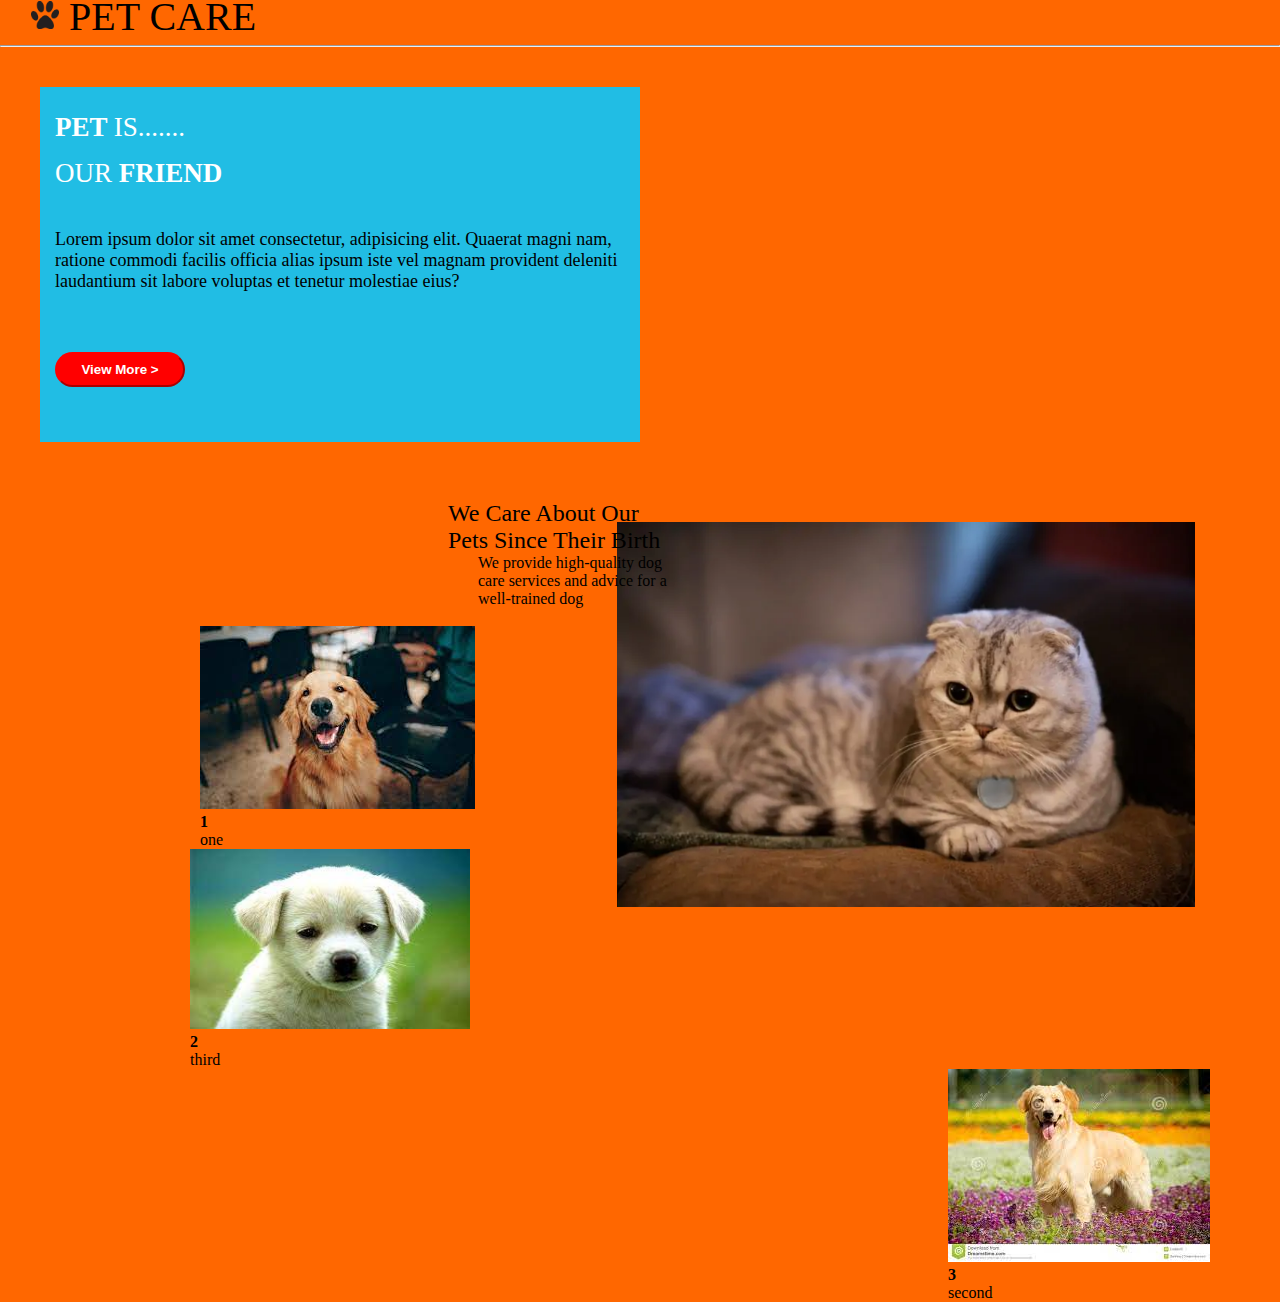
<file: about.html>
<!DOCTYPE html>
<html lang="en">
<head>
  <meta charset="UTF-8">
  <meta http-equiv="X-UA-Compatible" content="IE=edge">
  <meta name="viewport" content="width=device-width, initial-scale=1.0">
  <title>ABOUT</title>
  <link rel="stylesheet" type="text/css" href="mjstyle.css">
</head>
<Style>

</Style>
<body><!--header section-->
  <header>
    <!-- image section-->

    <img src="logo1.png" alt="logo" width="90px" height="30px">
    <div class="head">
      <h2 style="color: black; font-family: serif; font-size: 40px; ">PET CARE </h2>
      
    </div>
    
  </header>
<hr>


  <div class="write"> 
    
<h2 id="bottom"><span class="font-style"> PET </span> IS....... </h2>
    <h2 id="bottom">OUR <span> FRIEND</span></h2>
    <p id="content">Lorem ipsum dolor sit amet consectetur, adipisicing elit. Quaerat magni nam, ratione commodi facilis officia alias ipsum iste vel magnam provident deleniti laudantium sit labore voluptas et tenetur molestiae eius?</p>
    <button class="view"> <a href="http://instagram.com/mjcreation4u?igshid=YmMyMTA2M2Y=" target="_blank"> <b> View More &gt; </b> </a></button>
  </div>
  <div class="photo">
    <img src="cat.webp" alt="" width>
  </div>
  <br>
  <br>
  <div class="center">
    <h2 id="bottomheading"><b>We Care About Our Pets Since Their Birth</b></h2>
    <p>We provide high-quality dog care services and advice for a well-trained dog</p>
  </div>
  <br>
  <div class="three">
<div class="one">
  <img src="dog1.jpg" alt="error">
  <h4>1</h4>
  <p>one</p>
</div>
<div class="second">
  <img src="dog2.jpg" alt="error">
  <h4>2</h4>
  <p>third</p>
</div>
<div class="thirdy">
  <img src="dog3.jpg" alt="error">
  <h4>3</h4>
  <p>second</p>
  </div>
</body>
</html>
</file>
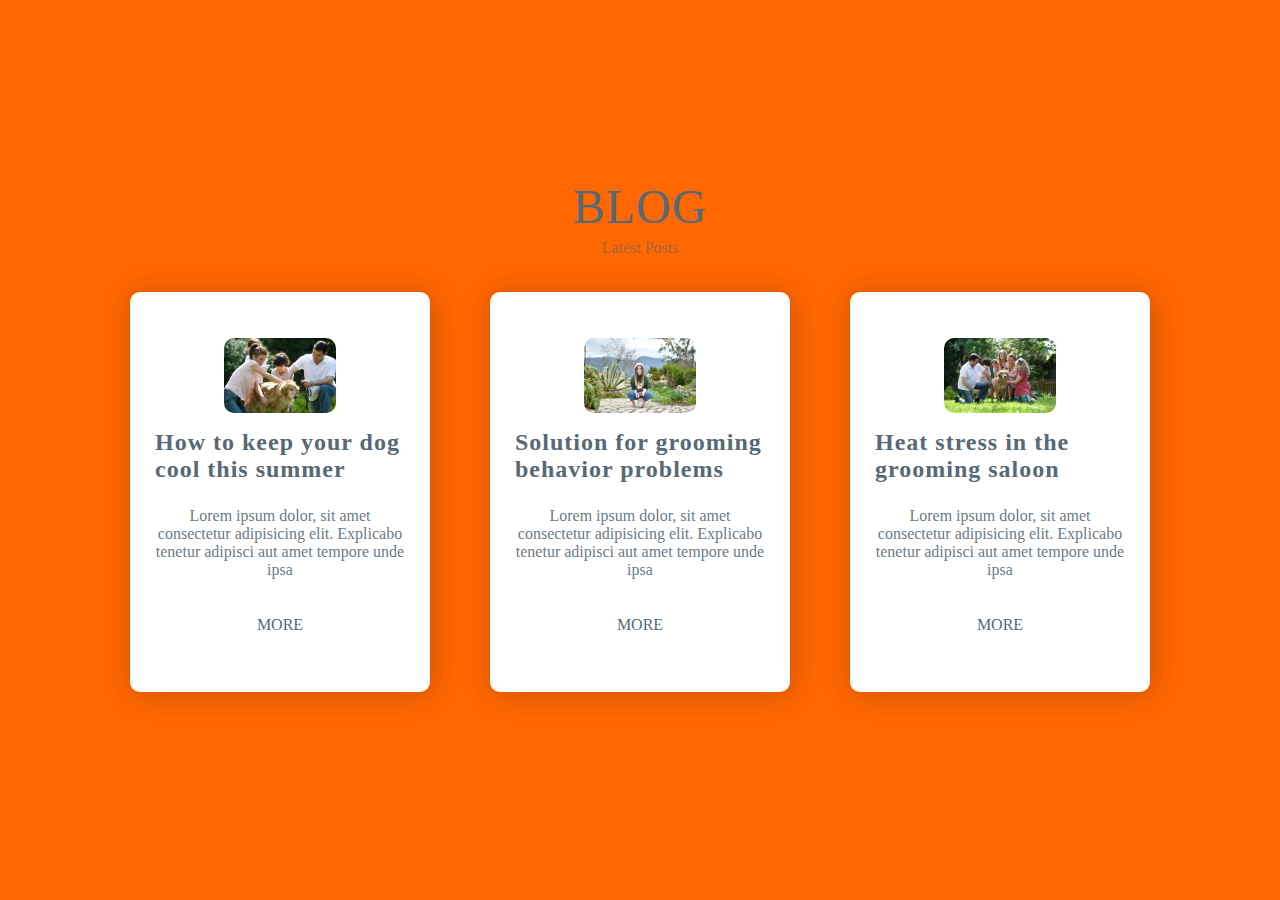
<file: blog.html>
<!Doctype html>
<html>
<head>
 <meta charset="UTF-8">
    <meta name="viewport" content="width=device-width, initial-scale=1.0">
    <link rel="stylesheet" type="text/css" href="bstyle.css">
<title>BLOG</title>
</head>
<style> 
</style>
<body>
<section class="services">
   <!--heading-->
   <div class="s-heading">
   <h1> BLOG</h1>
   <p>Latest Posts</p>
</div>
<!--services-box-container-->
<div class="s-box-container">
   <!--box-1---->
   <div class="s-box">
      <!--image--->
      <img src="summer.jpg" alt="services">
      <!--services-name--->
      <h1>How to keep your dog cool this summer</h1>
      <!--details-->
      <p>Lorem ipsum dolor, sit amet consectetur adipisicing elit. Explicabo tenetur adipisci aut amet tempore unde ipsa</p>
<!--btn-->
<a href="#" class="s-btn">MORE</a>
</div>
 <!--box-2---->
   <div class="s-box">
      <!--image--->
      <img src="behaviour.jpg" alt="services">
      <!--services-name--->
      <h1>Solution for grooming behavior problems</h1>
      <!--details-->
      <p>Lorem ipsum dolor, sit amet consectetur adipisicing elit. Explicabo tenetur adipisci aut amet tempore unde ipsa</p>
<!--btn-->
<a href="#" class="s-btn">MORE</a>
</div>
 <!--box-3---->
   <div class="s-box">
      <!--image--->
      <img src="heatstress.jpg" alt="services">
      <!--services-name--->
      <h1>Heat stress in the grooming saloon</h1>
      <!--details-->
      <p>Lorem ipsum dolor, sit amet consectetur adipisicing elit. Explicabo tenetur adipisci aut amet tempore unde ipsa</p>
<!--btn-->
<a href="#" class="s-btn">MORE</a>
</div>
</div>
</body>
</html>
</file>
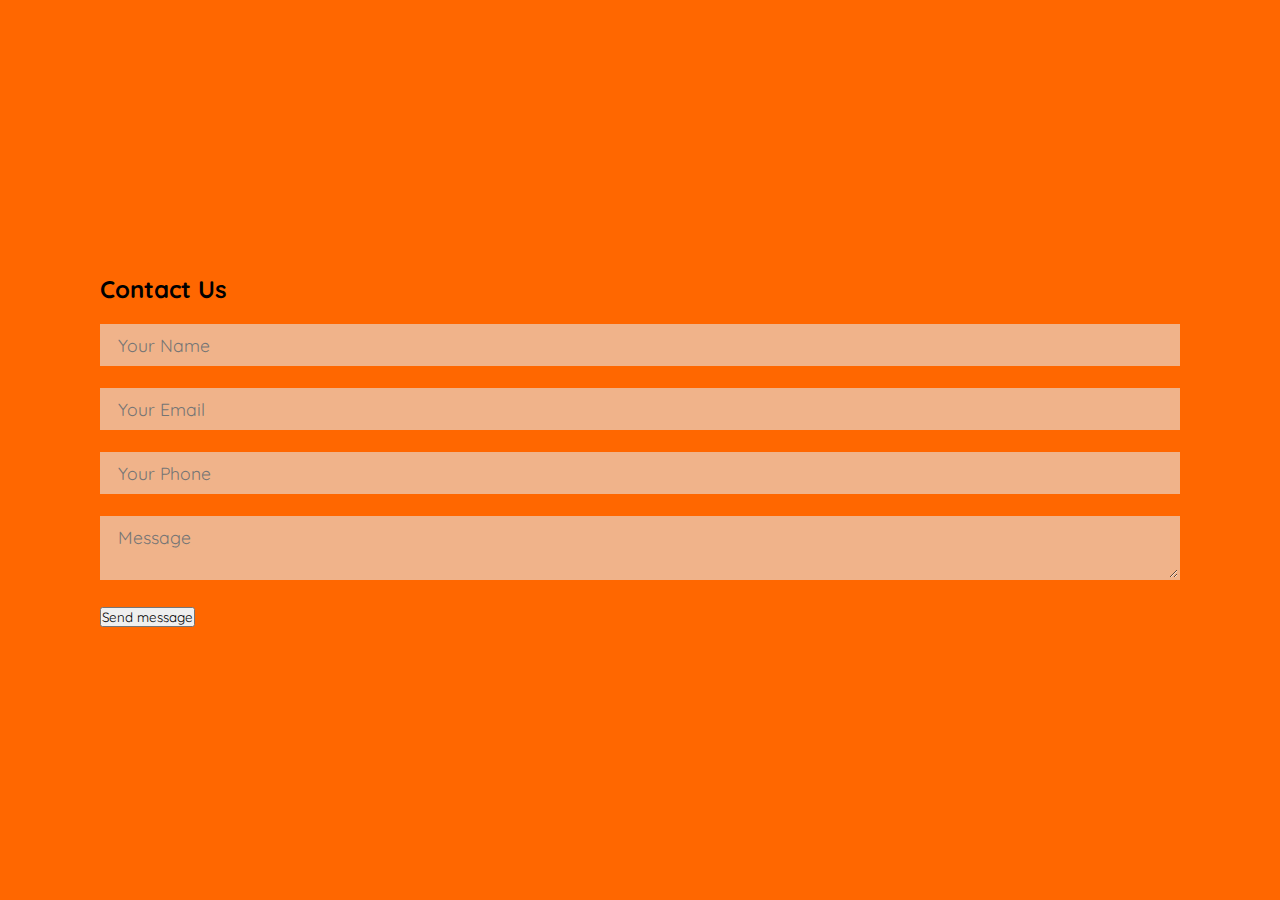
<file: help.html>
<!Doctype html>
<html>
<head>
 <meta charset="UTF-8">
    <meta name="viewport" content="width=device-width, initial-scale=1.0">
    <link rel="stylesheet" type="text/css" href="hstyle.css">
    <link rel="preconnect" href="https://fonts.googleapis.com">
<link rel="preconnect" href="https://fonts.gstatic.com" crossorigin>
<link href="https://fonts.googleapis.com/css2?family=Quicksand:wght@300&display=swap" rel="stylesheet">
<title>HELP CENTER</title>
</head>
<style> 
</style>
<body>
   <div class="container">
      <div class="container-box">
      <div class="left"></div>
         <div class="right">
            <h2>Contact Us</h2>
            <input type="text" class="field" placeholder="Your Name">
             <input type="email" class="field" placeholder="Your Email">
              <input type="text" class="field" placeholder="Your Phone">
              <textarea class="field" placeholder="Message"></textarea>
              <button type="submit">Send message</button>
           </div>
        </div>
     </div>

</body>
</html>
</file>
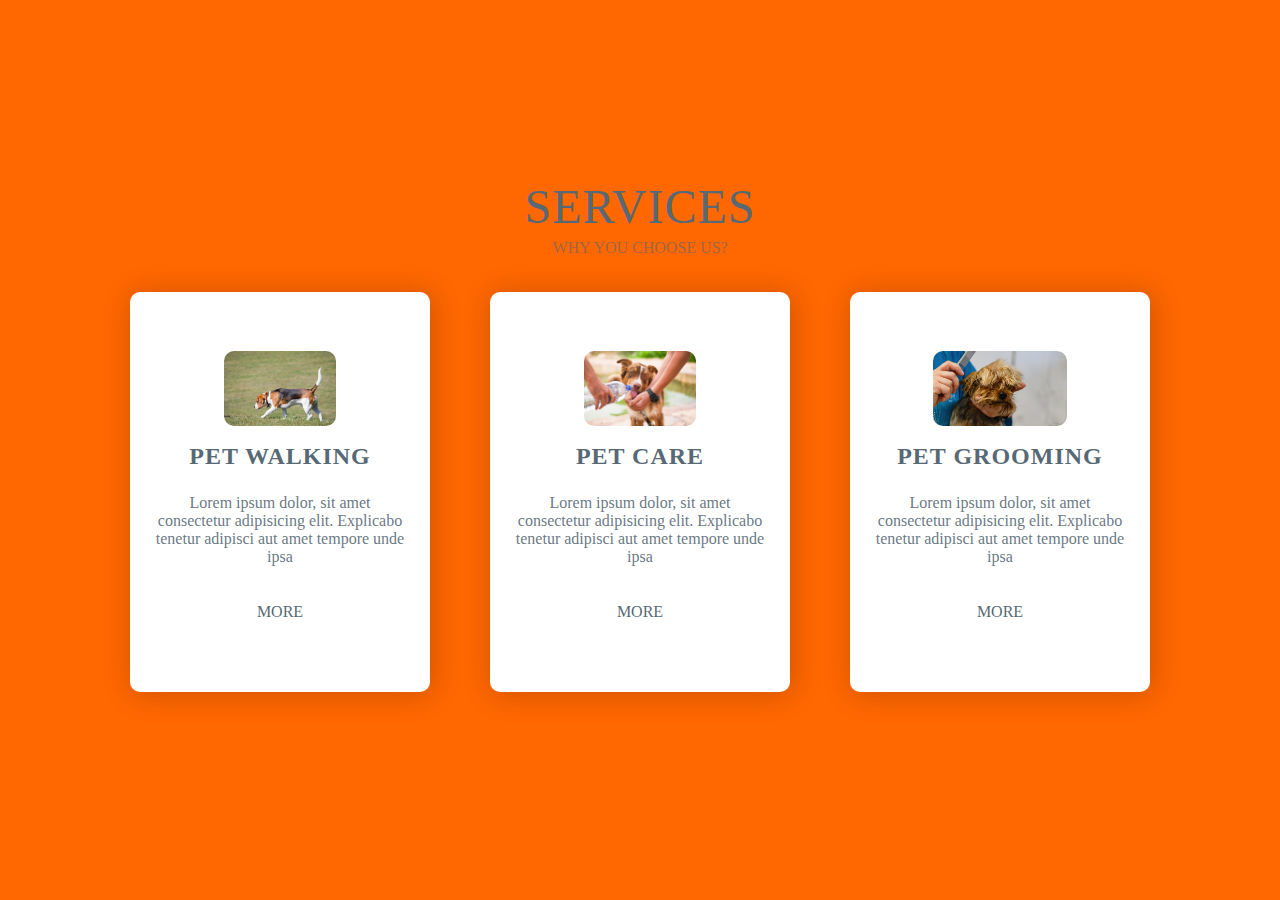
<file: service.html>
<!Doctype html>
<html>
<head>
 <meta charset="UTF-8">
    <meta name="viewport" content="width=device-width, initial-scale=1.0">
    <link rel="stylesheet" type="text/css" href="sstyle.css">
<title>SERVICE</title>
</head>
<style> 
</style>
<body>
<section class="services">
   <!--heading-->
   <div class="s-heading">
   <h1> SERVICES</h1>
   <p>WHY YOU CHOOSE US?</p>
</div>
<!--services-box-container-->
<div class="s-box-container">
   <!--box-1---->
   <div class="s-box">
      <!--image--->
      <img src="walk.jpg" alt="services">
      <!--services-name--->
      <h1>PET WALKING</h1>
      <!--details-->
      <p>Lorem ipsum dolor, sit amet consectetur adipisicing elit. Explicabo tenetur adipisci aut amet tempore unde ipsa</p>
<!--btn-->
<a href="#" class="s-btn">MORE</a>
</div>
 <!--box-2---->
   <div class="s-box">
      <!--image--->
      <img src="care.jpg" alt="services">
      <!--services-name--->
      <h1>PET CARE</h1>
      <!--details-->
      <p>Lorem ipsum dolor, sit amet consectetur adipisicing elit. Explicabo tenetur adipisci aut amet tempore unde ipsa</p>
<!--btn-->
<a href="#" class="s-btn">MORE</a>
</div>
 <!--box-3---->
   <div class="s-box">
      <!--image--->
      <img src="groom.jpg" alt="services">
      <!--services-name--->
      <h1>PET GROOMING</h1>
      <!--details-->
      <p>Lorem ipsum dolor, sit amet consectetur adipisicing elit. Explicabo tenetur adipisci aut amet tempore unde ipsa</p>
<!--btn-->
<a href="#" class="s-btn">MORE</a>
</div>
</div>
</body>
</html>
</file>
<file: mjstyle.css>
body{
            background-color:#FF6700;
  }
  header img{
    width: 30px;
    padding:1px;
    margin-left: 30px;
  }
.head{
  display: inline-block;
  padding: 5px;
  font-size: 30px;
  font-weight: bold;
  margin-top: -15px;
}
/*call*/
.btn h2{
font-family: arial;
}
.write{
  display: inline-block;
  /* border: 2px solid black; */
  background-color:rgb(33, 189, 228);
  width: 600px;
  height: 355px;
  margin: 40px;
  padding: 15px;
  font-size:18px;
}
.view{
  background-color: red;
  width: 130px;
  height: 35px;
  border-radius: 20px;
  border-color: red;
 margin-top: 60px; 
}
.photo{
  display: inline-block;
  float: right;
  width: 610px;
}
.photo img{
  margin-top: 40px;
  margin-left: -53px;
  height: 385px;
}
.center{
margin-left: 35%;

}
.center p{
  padding-left: 30px;
}
.three{
  
  /* border: 2px solid black; */

}
.one{
  display: inline-block;
  margin-left: 200px;
}
.second{
  display: inline-block;
  float: right;
  margin-right: 200px;
}
.second img{
  height: 180px;
  width: 280px;
}
.thirdy{
  display: inline-block;
  float: right;
  margin-right: 70px;
  /* height: 50px; */
}
.container{
  /* display: inline-block; */
margin-left: 35%;
}
.container h2{
  margin-top: -20px;
  margin-left: 30px;

}
.post div img{
  padding: 12px;
  
}
.post div p{
  padding-left: 30px;
}

.post1{
  margin-left: -30px;
  width: 74px;
  height: 92px;
  border-radius: 20px;
  border: 2px solid black;
}
.ads :havor{
  background-color: yellow;
}

.post2{
  float: right;
  display: inline-block;
  border: 2px solid black;
  margin-top: -85px;
  margin-right: 50%;
  width: 74px;
  height: 92px;
  border-radius: 20px;
  /* margin-left: -70px; */
  /* display: inline-block; */
}
.post3{
  float: right;
  display: inline-block;
  border: 2px solid black;
  margin-top: -10px;
  margin-right:60%;
  width: 74px;
  height: 92px;
  border-radius: 20px;
  /* display: inline-block; */
}
.post4{
  margin-left: 64px;
  margin-top: -2px;
  display: inline-block;
  border: 2px solid black;
  width: 74px;
  height: 92px;
  border-radius: 20px;
}
.post5{
  /* display: inline-block; */
  border: 2px solid black;
  margin-top: -48px;
  margin-left: 176px;
  width: 74px;
  height: 92px;
  border-radius: 20px;
}

/* container */
h1{
  text-align: left;
}
h3{
  text-align: center;
}
span{

text-align: left;
}
button{
  color: white;
}
span{
      color: white;
      font-weight: bold;
   }
h2{
  font-weight: 300;color: white;
}


#logo1{
    font-weight: 300;
    color: black;
  }
#bottom{
  margin-top: 10px;
  margin-bottom: 15px;
}
#content{
  margin-top: 40px;
}
#bottomheading
{
  color: black;
}
a {
  color: white;
 display: inline-block;
 text-decoration: none;
}
#footer{
  color: darkblue;
  font-family: serif;
  font-size: 21px;
  font-weight: bold;

}
.highlight
{
  color: darkgoldenrod;
}
#footer1
{
  color: darkblue;
}
/*above content of heading*/
*{
    margin: 0;
    padding: 0;
    box-sizing: border-box;
}
:root{
    --red: #F26419;
    --orange: #F6AE2D;
    --dark-blue: #33658A;
    --light-blue: #86BBD8;
    --dark: #2F4858;
}
/* align container */
.container__center{
    display: flex;
    flex-direction: column;
    justify-content: center;
    align-items: center;
}
.center__row{
    display: flex;
    justify-content: space-between;
    align-items: center;
}
.align__left{
    display: flex;
    flex-direction: column;
    justify-content: center;
    align-items: flex-start;
}
.content{
    font-size: 18px;
    letter-spacing: 2px;
    line-height: 22px;
    margin: 2rem 0;
    color: var(--dark);
    text-decoration: none;
}
ul li{list-style: none;}
</file>
<file: bstyle.css>
body{
    margin: 0px;
    padding: 0px;
            background-color:#FF6700;   
    font-family: calibri;
}
a{
    text-decoration: none;
}
.services{
    width: 100%;
    height: 100vh;
    display: flex;
    justify-content: center;
    align-items: center;
    flex-direction: column;
}
.s-heading{
    text-align: center;
}
.s-heading h1{
    color: #576975;
    font-size: 3rem;
    font-weight: 400;
    letter-spacing: 1px;
    margin: 0px;
}
.s-heading p{
    color: rgba(87, 105, 117, 0.6);
    font-size: 1rem;
    margin: 5px;
    text-align: center;
}
.s-box-container{
    width: 100%;
    display: flex;
    justify-content: center;
    align-items: center;
}
.s-box img{
    height: 75px;
    border-radius: 10px;
}
/* box shape and styling*/
.s-box{
    display: flex;
    background-color: #fff;
    flex-direction: column;
    justify-content: center;
    align-items: center;
    border-radius: 10px;
    width: 300px;
    height: 400px;
    padding: 20px 25px;
    box-sizing: border-box;
    margin: 30px;
    box-shadow: 2px 2px 30px rgba(0, 0, 0, 0.2);

}
.s-box h1{
    color: #576975;
    letter-spacing: 1px;
    font-size: 1.5rem;
    margin-bottom: 8px;
}
.s-box p{
    color:rgba(87, 105, 117, 0.9);
    text-align: center;
}
/* button name more --shaping and style*/ 
.s-btn{
    width: 140px;
    height: 40px;
    border-radius: 20px;
    border-radius: 1px solid rgba(74,144,226,0.5);
    display: flex;
    justify-content: center;
    align-items: center;
    color: #576975;
    margin-top:10px ;
}
</file>
<file: hstyle.css>
*{
	padding: 0;
	margin: 0;
	box-sizing: border-box;
    font-family: 'Quicksand', sans-serif;
}
body{
	width: 100%;
	height: 100vh;
        background-color:#FF6700;}


.container{
	position: relative;
	display: flex;
	justify-content: center;
	align-items: center;
	width: 100%;
	height: 100%;
	padding: 20px 100px;
}

.contact-box{
	max-width: 850px;
	display: grid;
	grid-template-columns: repeat(2, 1fr) ;
	justify-content: center;
	align-items: center;
	text-align: center;
	background-color: #fff;
}
h2{
	position: relative;
	padding-bottom: 10px;
	margin-bottom: 10px;}
	h2: after{
	content: '';
	position: absolute;
	left: 50%;
	bottom: 0;
	transform: translateX(-50%);
	height: 4px;
	width: 50px;
	border-radius: 2px;
	background-color: #2ecc71;
}
.field{
	width: 100%;
	outline: none;
	border: 2px solid rgba(0, 0, 0,0);
	padding: 0.5rem 1rem;
	background-color: rgba(230, 230, 230, 0.6);
	font-size: 1.1rem;
	margin-bottom: 22px;
	transition: 0.3s;
}
.field:hover{
	background-color: rgba(0, 0, 0, 0.1);
}
/*help center-submit*/
form button:active{
    transform: scale(0.99);
}
</file>
<file: sstyle.css>
body{
    margin: 0px;
    padding: 0px;
        background-color:#FF6700;
    font-family: calibri;
}
a{
    text-decoration: none;
}
.services{
    width: 100%;
    height: 100vh;
    display: flex;
    justify-content: center;
    align-items: center;
    flex-direction: column;
}
.s-heading{
    text-align: center;
}
.s-heading h1{
    color: #576975;
    font-size: 3rem;
    font-weight: 400;
    letter-spacing: 1px;
    margin: 0px;
}
.s-heading p{
    color: rgba(87, 105, 117, 0.6);
    /* rem-font size of html elements*/
    font-size: 1rem;
    margin: 5px;
    text-align: center;
}
.s-box-container{
    width: 100%;
    display: flex;
    justify-content: center;
    align-items: center;
}
.s-box img{
    height: 75px;
    border-radius: 10px;
}
/* box shape and styling*/
.s-box{
    display: flex;
    flex-direction: column;
    justify-content: center;
    align-items: center;
    border-radius: 10px;
    width: 300px;
    height: 400px;
    background-color: #fff;
    padding: 20px 25px;
    box-sizing: border-box;
    margin: 30px;
    box-shadow: 2px 2px 30px rgba(0, 0, 0, 0.2);

}
.s-box h1{
    color: #576975;
    letter-spacing: 1px;
    font-size: 1.5rem;
    margin-bottom: 8px;
}
.s-box p{
    color:rgba(87, 105, 117, 0.9);
    text-align: center;
}
/* button name more --shaping and style*/ 
.s-btn{
    width: 140px;
    height: 40px;
    border-radius: 20px;
    border-radius: 1px solid rgba(74,144,226,0.5);
    display: flex;
    justify-content: center;
    align-items: center;
    color: #576975;
    margin-top:10px ;
}
</file>
